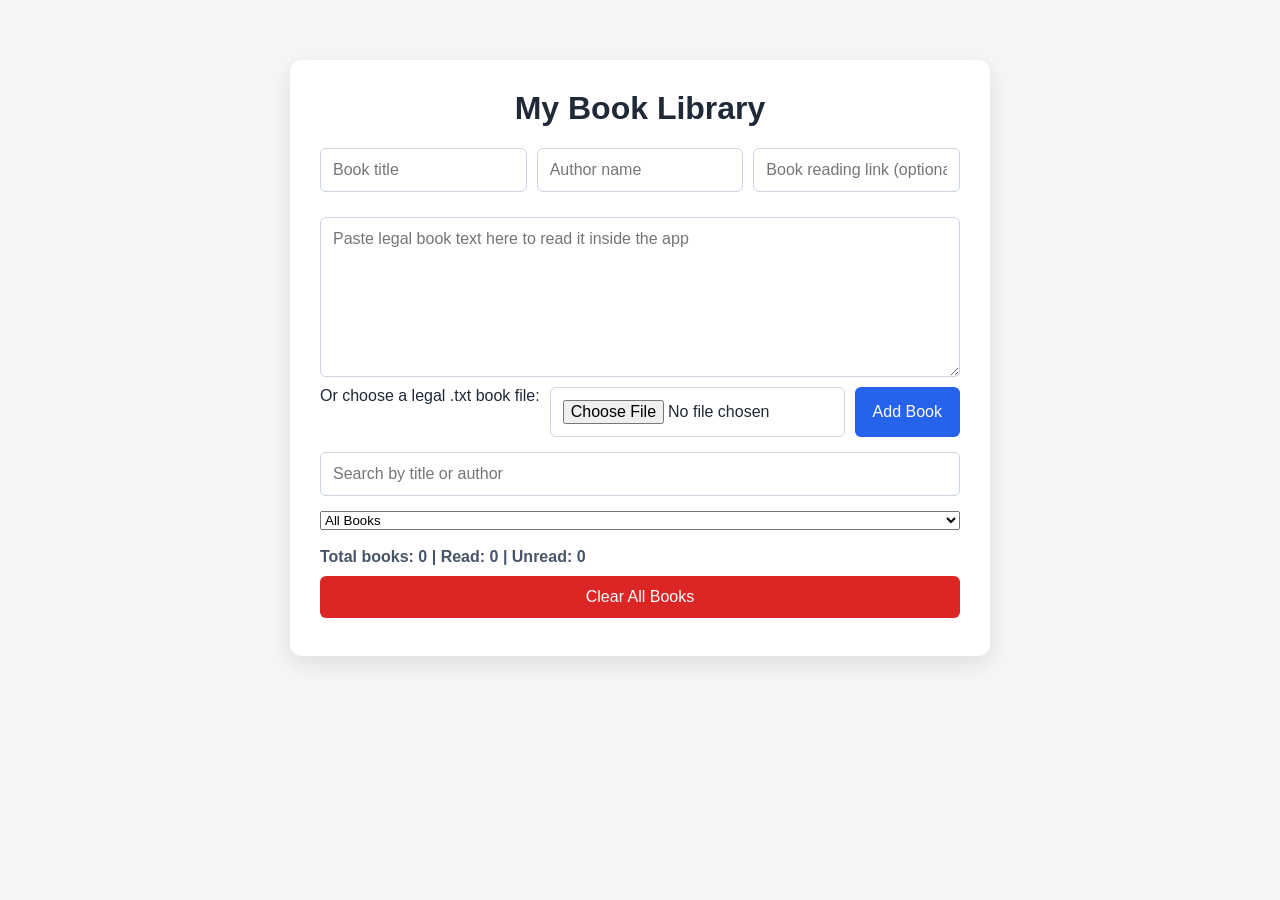
<file: index.html>
<!DOCTYPE html>
<html lang="en">
<head>
  <meta charset="UTF-8" />
  <meta name="viewport" content="width=device-width, initial-scale=1.0" />
  <title>My Book App</title>
  <link rel="stylesheet" href="style.css" />
</head>
<body>
  <main class="container">
    <h1>My Book Library</h1>

    <form id="book-form">
      <input
        id="book-title"
        type="text"
        placeholder="Book title"
        required
      />

      <input
        id="book-author"
        type="text"
        placeholder="Author name"
        required
      />
      <input
  id="book-link"
  type="url"
  placeholder="Book reading link (optional)"
/>
<textarea
  id="book-content"
  placeholder="Paste legal book text here to read it inside the app"
></textarea>
<label for="book-file">Or choose a legal .txt book file:</label>

<input
  id="book-file"
  type="file"
  accept=".txt,text/plain"
/>

      <button type="submit">Add Book</button>
    </form>
<input
  id="search-book"
  type="text"
  placeholder="Search by title or author"
/>
<select id="book-filter">
  <option value="all">All Books</option>
  <option value="read">Read Books</option>
  <option value="unread">Unread Books</option>
</select>
<p id="book-stats"></p>
<button id="clear-books-btn">Clear All Books</button>
    <section id="book-list"></section>
    <section id="reader" hidden>
  <div class="reader-header">
    <h2 id="reader-title">Book Reader</h2>
    <button id="close-reader-btn" type="button">Close Reader</button>
  </div>

  <article id="reader-content"></article>
</section>
  </main>

  <script src="script.js"></script>
</body>
</html>
</file>
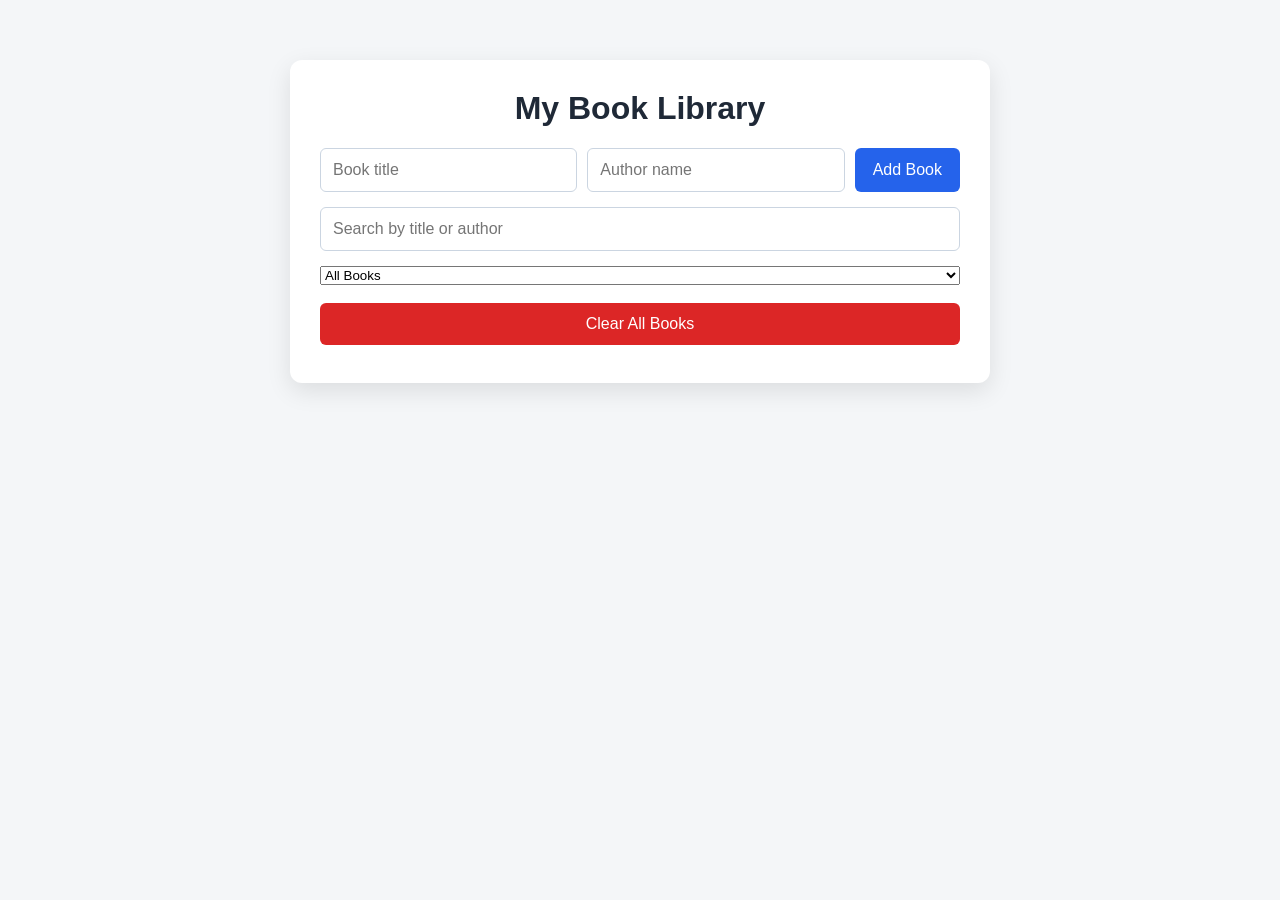
<file: index.html.htm>
<!DOCTYPE html>
<html lang="en">
<head>
  <meta charset="UTF-8" />
  <meta name="viewport" content="width=device-width, initial-scale=1.0" />
  <title>My Book App</title>
  <link rel="stylesheet" href="style.css" />
</head>
<body>
  <main class="container">
    <h1>My Book Library</h1>

    <form id="book-form">
      <input
        id="book-title"
        type="text"
        placeholder="Book title"
        required
      />

      <input
        id="book-author"
        type="text"
        placeholder="Author name"
        required
      />

      <button type="submit">Add Book</button>
    </form>
<input
  id="search-book"
  type="text"
  placeholder="Search by title or author"
/>
<select id="book-filter">
  <option value="all">All Books</option>
  <option value="read">Read Books</option>
  <option value="unread">Unread Books</option>
</select>
<p id="book-stats"></p>
<button id="clear-books-btn">Clear All Books</button>
    <section id="book-list"></section>
  </main>

  <script src="script.js"></script>
</body>
</html>
</file>
<file: style.css>
#book-content {
  width: 100%;
  min-height: 160px;
  margin-top: 15px;
  padding: 12px;
  border: 1px solid #cbd5e1;
  border-radius: 6px;
  font: inherit;
  resize: vertical;
}

.book-actions {
  flex-wrap: wrap;
}

.inside-read-btn {
  background: #0f766e;
}

.inside-read-btn:hover {
  background: #115e59;
}

#reader {
  margin-top: 25px;
  padding: 22px;
  background: #fff;
  border: 2px solid #0f766e;
  border-radius: 10px;
}

.reader-header {
  display: flex;
  justify-content: space-between;
  align-items: center;
  gap: 15px;
  border-bottom: 1px solid #cbd5e1;
  padding-bottom: 12px;
}

.reader-header h2 {
  margin: 0;
}

#close-reader-btn {
  background: #475569;
}

#close-reader-btn:hover {
  background: #334155;
}

#reader-content {
  max-height: 550px;
  overflow-y: auto;
  margin-top: 20px;
  white-space: pre-wrap;
  line-height: 1.8;
  font-size: 18px;
}
.open-btn {
  background: #7c3aed;
}

.open-btn:hover {
  background: #6d28d9;
}
.edit-btn {
  background: #f59e0b;
}

.edit-btn:hover {
  background: #d97706;
}
#book-stats {
  margin: 18px 0 10px;
  font-weight: bold;
  color: #475569;
}

#clear-books-btn {
  width: 100%;
  margin-bottom: 8px;
  background: #dc2626;
}

#clear-books-btn:hover {
  background: #b91c1c;
}

.book {
  border-left: 5px solid #2563eb;
}

.read {
  border-left-color: #16a34a;
  background: #f0fdf4;
}
#search-book,
#book-filter {
  width: 100%;
  margin-top: 15px;
}
.book-actions {
  display: flex;
  gap: 8px;
}

.read-btn {
  background: #16a34a;
}

.read-btn:hover {
  background: #15803d;
}

.read h3,
.read p {
  text-decoration: line-through;
  color: #64748b;
}
* {
  box-sizing: border-box;
}

body {
  margin: 0;
  font-family: Arial, sans-serif;
  background: #f4f6f8;
  color: #1f2937;
}

.container {
  width: min(700px, 90%);
  margin: 60px auto;
  padding: 30px;
  background: white;
  border-radius: 12px;
  box-shadow: 0 8px 24px rgba(0, 0, 0, 0.1);
}

h1 {
  text-align: center;
  margin-top: 0;
}

#book-form {
  display: flex;
  gap: 10px;
  flex-wrap: wrap;
}

input {
  flex: 1;
  min-width: 180px;
  padding: 12px;
  border: 1px solid #cbd5e1;
  border-radius: 6px;
  font-size: 16px;
}

button {
  padding: 12px 18px;
  border: 0;
  border-radius: 6px;
  background: #2563eb;
  color: white;
  font-size: 16px;
  cursor: pointer;
}

button:hover {
  background: #1d4ed8;
}

.book {
  display: flex;
  justify-content: space-between;
  align-items: center;
  margin-top: 15px;
  padding: 15px;
  background: #eef2ff;
  border-radius: 8px;
}

.book h3,
.book p {
  margin: 0;
}

.delete-btn {
  background: #dc2626;
}

.delete-btn:hover {
  background: #b91c1c;
}
</file>
